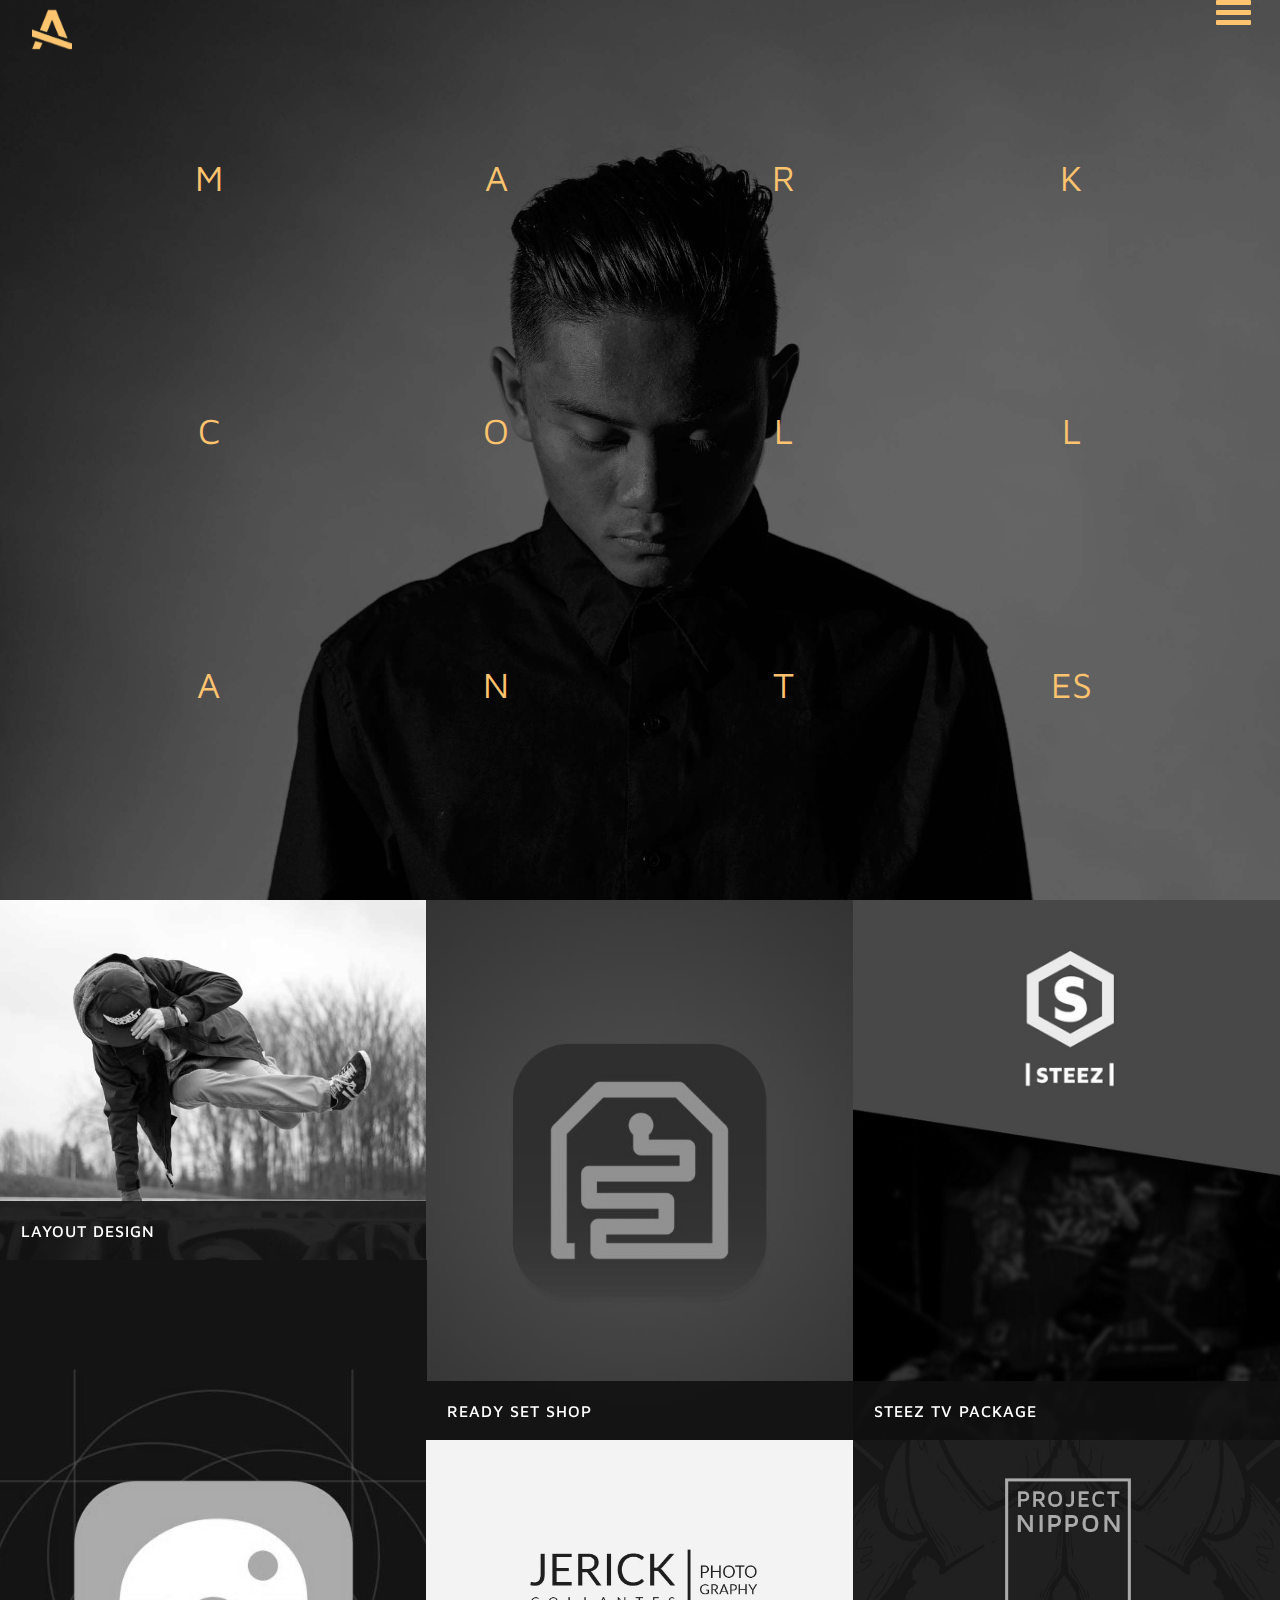
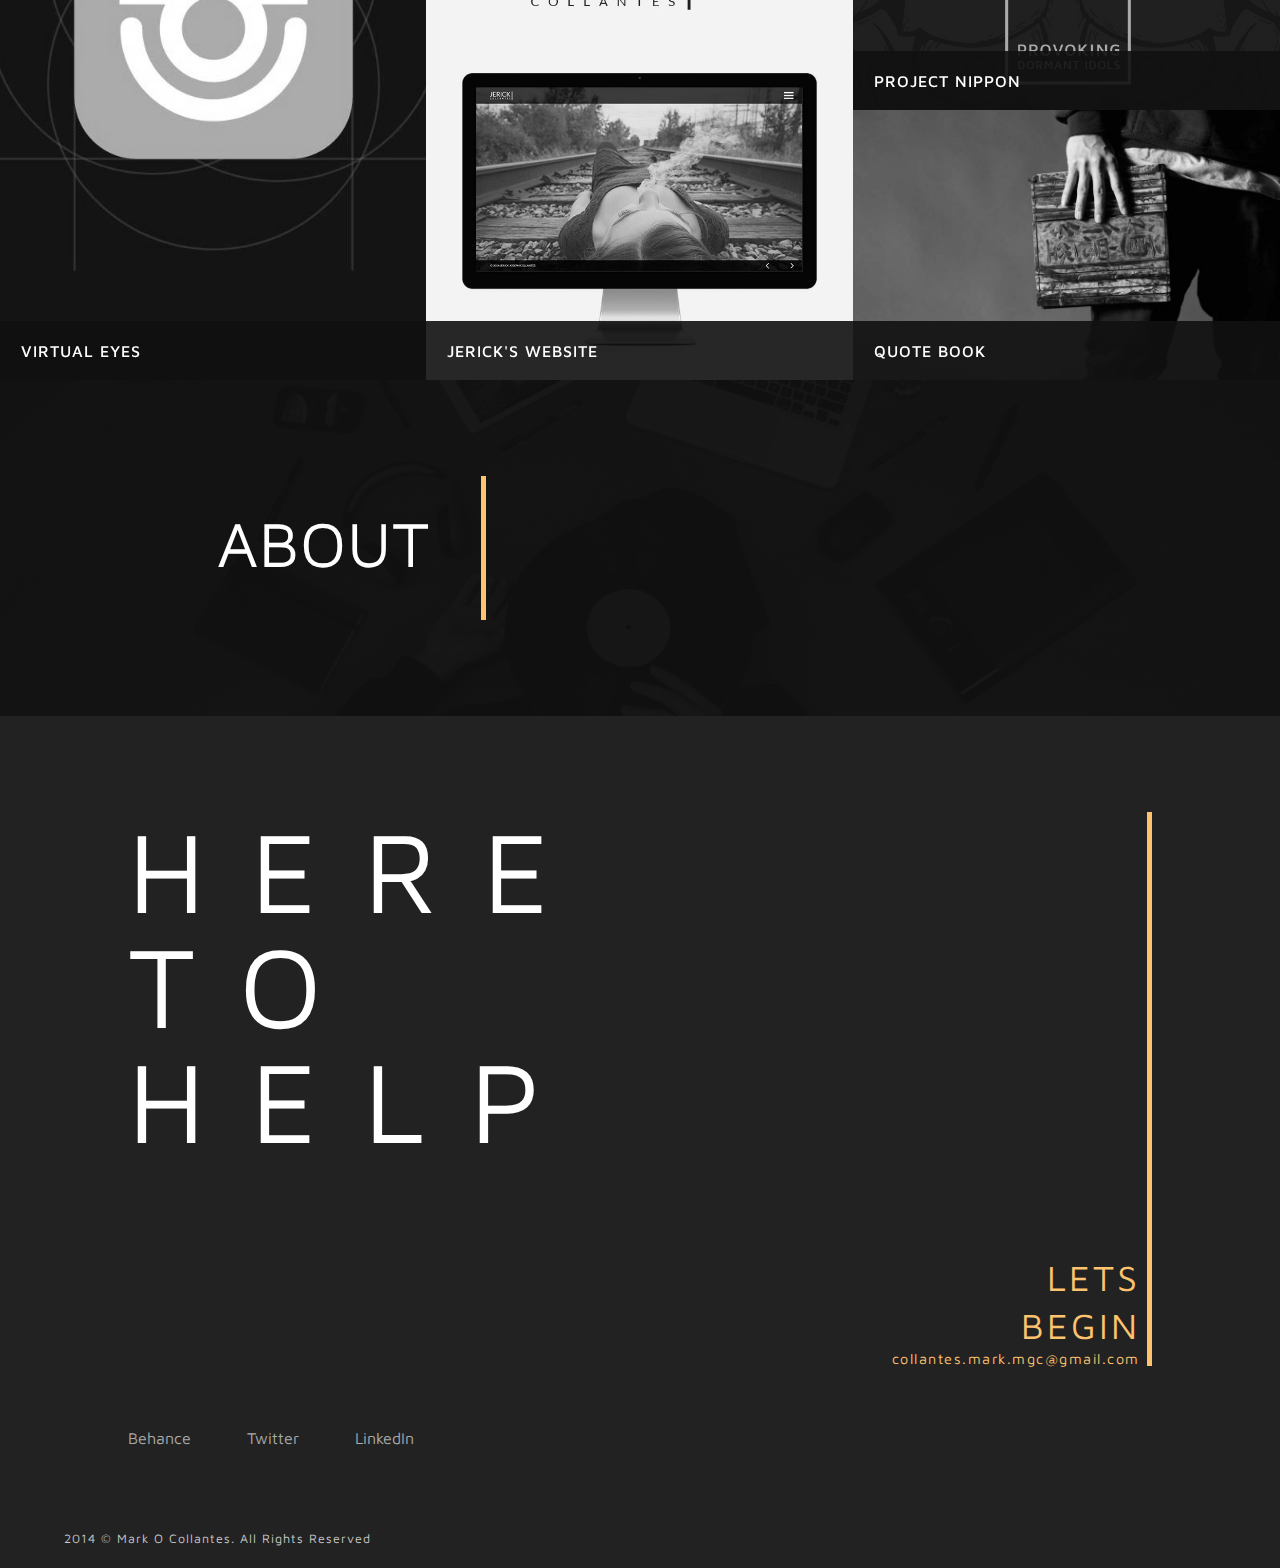
<file: index.html>
<!DOCTYPE html>
<html lang="en-ca">
	<head>
	  <meta charset="utf-8">
	  <title>Mark Collantes · Design with a purpose · Ottawa, Canada</title>
	  <meta name="handheldfriendly" content="true">
    <meta name="mobileoptimized" content="240">
    <meta name="viewport" content="width=device-width,initial-scale=1">
	  <meta name="Mark Collantes is a designer that specializes in Web Design/Developer and UI/UX Design.">
		<!-- Social Icon Meta -->
		<!--- Facebook -->

		<meta property="og:type" content="article">
		<meta property="og:title" content="Mark Collantes · Design With A Purpose · Ottawa, Canada">
		<meta property="og:url" content="http://markcollantes.ca">
		<meta property="og:site_name" content="Mark Collantes Portfolio">
		<meta property="og:description" content="Mark Collantes is a Designer that lives in Toronto, ON. Canada. Specializing in Web Developement and Interaction design.">

		<!--
			You can have up to 5 different Images
			If you do, Facebook will create a multi-panel image layout
		-->
		<meta property="og:image" content="assets/images/virtualeyez-thmb.jpg" />
		<meta property="og:image" content="assets/images/ready,set,shop-cover.jpg" />
		<meta property="og:image" content="assets/images/quote-book-cover.jpg" />
		<meta property="og:image" content="assets/images/project-nippon-tumbnail.jpg" />
		<meta property="og:image" content="assets/images/booklet-mockup-thumbnail.jpg" />

		<!--- Twitter -->
		<meta name="twitter:card" container="gallery">
		<meta name="twitter:title" container="Mark Collantes · Graphic Designer · Ottawa, Canada">
		<meta name="twitter:description" container="Mark Collantes is a Designer that live in Ottawa, ON. Canada. Specializing in Web Developement and Interaction design.">
		<meta name="twitter:site_name" container="Mark Collantes">
		<meta name="twitter:url" container="http://markcollantes.ca">
		<meta property="twitter:image0" container="assets/images/virtualeyez-thmb.jpg">
		<meta property="twitter:image1" container="assets/images/ready,set,shop-cover.jpg">
		<meta property="twitter:image2" container="assets/images/quote-book-cover.jpg">
		<meta property="twitter:image" container"assets/images/project-nippon-tumbnail.jpg">

		<link rel="stylesheet" href="css/reset.css">
		<link rel="stylesheet" href="css/grid.css">
		<link rel="stylesheet" href="css/typography.css">
		<link rel="stylesheet" href="css/main.css">
		<link href='http://fonts.googleapis.com/css?family=Maven+Pro:400,500' rel='stylesheet' type='text/css'>
		<link rel="stylesheet" href="css/print.css" type="text/css" media="print">
		<link rel="shortcut icon" href="assets/icons/logo-gold.png" type="image/x-icon">
		<link rel="icon" href="assets/icons/logo-gold.png" type="image/x-icon">
		<link href="https://plus.google.com/112822663881030313710" rel="author">
	</head>
		<body class="body-content">

		<ul class="skip-links">
			<li><a href="#nav">Skip to Navigation</a></li>
			<li><a href="#home">Skip to Landing Section</a></li>
			<li><a href="#work">Skip to Work Section</a></li>
			<li><a href="#about">Skip to About Section</a></li>
			<li><a href="#contact">Skip to Contact Section</a></li>
			<li><a href="#social">Skip to Social Networks</a></li>
		</ul>

			<header class="nav-wrapper" role="banner">
				<ul class="top-nav unit unit-xs-1">
					<li class="unit">
						<a href="#home">
							<img class="logo" src="assets/icons/logo-gold.png" alt="Mark Collantes · Logo">
						</a>
					</li>
					<li class="unit">
							<a id="toggle-nav" class="hb-toggle" href="#">
								<span></span>
							</a>
					</li>
				</ul>
				<div id="nav" class="side-nav" data-state="inactive" role="navigation">
					<ul class="sn-container smooth-scroll">
							<li class="mega giga sn-home"><a href="#home">Home</a></li>
							<li class="mega giga sn-work"><a href="#work">Work</a></li>
							<li class="mega giga sn-about"><a href="#about">About</a></li>
							<li class="mega giga sn-contact"><a href="#contact">Contact</a></li>
					</ul>
				</div>
			</header>

				<section id="home" class="grid landing-section">
					<ul class="unit unit-xs-1 ls-row">
						<li class="unit unit-xs-1-4 animated-1"><span class="letter">M</span></li>
						<li class="unit unit-xs-1-4 animated-2"><span class="letter">A</span></li>
						<li class="unit unit-xs-1-4 animated-3"><span class="letter">R</span></li>
						<li class="unit unit-xs-1-4 animated-4"><span class="letter">K</span></li>
					</ul>
					<ul class="unit unit-xs-1 ls-row">
						<li class="unit unit-xs-1-4 animated-2"><span class="letter">C</span></li>
						<li class="unit unit-xs-1-4 animated-4"><span class="letter">O</span></li>
						<li class="unit unit-xs-1-4 animated-1"><span class="letter">L</span></li>
						<li class="unit unit-xs-1-4 animated-3"><span class="letter">L</span></li>
					</ul>
					<ul class="unit unit-xs-1 ls-row">
						<li class="unit unit-xs-1-4 animated-4"><span class="letter">A</span></li>
						<li class="unit unit-xs-1-4 animated-1"><span class="letter">N</span></li>
						<li class="unit unit-xs-1-4 animated-3"><span class="letter">T</span></li>
						<li class="unit unit-xs-1-4 animated-2"><span class="letter">ES</span></li>
					</ul>
				</section>

		<main role="main">
				<section id="work" class="work-section">

					<div id="masonry">

						<div class="item small item-1 item-click-1">
								<div class="desc-box">
									<a href="#">Layout Design</a>
								</div>
						</div>

						<div class="item medium item-2 item-click-2">
							<div class="desc-box">
								<a href="#">Ready Set Shop</a>
							</div>
						</div>

						<div class="item medium item-3 item-click-3">
							<div class="desc-box">
								<a href="#">Steez TV Package</a>
							</div>
						</div>

						<div class="item large item-4 item-click-4">
							<div class="desc-box">
								<a href="#">Virtual Eyes</a>
							</div>
						</div>

						<div class="item medium item-5 item-click-5">
							<div class=" desc-box">
								<a href="#">Jerick's Website</a>
							</div>
						</div>

						<div class="item x-small item-6 item-click-6">
							<div class="desc-box">
								<a href="#">Project Nippon</a>
							</div>
						</div>

						<div class="item x-small item-7 item-click-7">
							<div class=" desc-box">
								<a href="#">Quote Book</a>
							</div>
						</div>

						<div class="work-item work-item-click-1" data-state="inactive">
							<div class="work-item-container work-item-container-1">

								<div class="work__item work__item-1">
									<div class="item-desc">
										<div class="item-desc-fixed">
										<h4>Layout Design</h4>
											<p>This project is a collaboration between myself and my brother, Jerick Collantes, who took the photos. The objective of this project was to create the look and feel for a magazine that will showcase photography that pays homage/emulates a famous photographer. In this case, my brother picked Martin Munkácsi.
											</p>
										</div>
									</div>
									<div class="item-images">
										<img src="assets/images/booklet-mockup.jpg" alt=" Shooting in the Style of — Martin Munkácsi">
									</div>
								</div>

							</div>
						</div>

						<div class="work-item work-item-click-2" data-state="inactive">
							<div class="work-item-container work-item-container-2">

								<div class="work__item-2">
									<div class="item-desc">
										<div class="item-desc-fixed">
										<h4>Ready Set Shop</h4>
											<p>A conceptual app that helps users get in and out of shopping centres as quickly as possible. The app parses information from the local WiFi connection of the centre and it only lists the shops that are currently having deals or sales. The user can also search by shops or products.
											</p>
										</div>
									</div>
									<div class="item-images">
										<img src="assets/images/ready,set,shop.jpg" alt="Ready, Set, Shop Artwork">
									</div>
								</div>

							</div>
						</div>

						<div class="work-item work-item-click-3" data-state="inactive">
							<div class="work-item-container work-item-container-3">

								<div class="work__item-3">
									<div class="item-desc">
										<div class="item-desc-fixed">
										<h4>Steez TV</h4>
											<p>A motion graphics projects focused on creating a broadcast package for an existing channel/network or a fictional one. Steez specializes on showcasing TV shows that are about 'street' oriented activities.</p>
										</div>
									</div>
									<div class="item-images">
										<img src="assets/images/steez-presentation.jpg" alt="Steez TV · Broadcasting Package">
										<style>.embed-container { position: relative; padding-bottom: 56.25%; height: 0; overflow: hidden; max-width: 100%; height: auto; } .embed-container iframe, .embed-container object, .embed-container embed { position: absolute; top: 0; left: 0; width: 100%; height: 100%; }
										</style>
										<div class='embed-container'>
											<iframe src='https://player.vimeo.com/video/110757747' frameborder='0' webkitAllowFullScreen mozallowfullscreen allowFullScreen>
											</iframe>
										</div>
									</div>
								</div>

							</div>
						</div>

						<div class="work-item work-item-click-4" data-state="inactive">
							<div class="work-item-container work-item-container-4">

								<div class="work__item-4">
										<div class="item-desc">
											<div class="item-desc-fixed">
											<h4>Virtual Eyes</h4>
												<p>Virtualeyez enables artist to “mock up” their artwork on surrounding buildings, which are called canvases, to look as if they are painted on the canvas. By using your mobile device to act as a viewport, you can view each piece by hovering your device over the specified locations, revealing each artwork as if they are painted on the walls themselves.</p>
											</div>
										</div>
										<div class="item-images">
											<img src="assets/images/virtual-eyez-prest.jpg" alt="Virtual Eyes · Mobile App">
										</div>
								</div>

							</div>
						</div>


						<div class="work-item work-item-click-5" data-state="inactive">
							<div class="work-item-container work-item-container-5">

								<div class="work__item-5">
										<div class="item-desc">
											<div class="item-desc-fixed">
											<h4>Jerick's Website</h4>
												<p>Branding and creating a website for Jerick Collantes' photography website. The minimalistic approach does not distract the viewer from the actual work. </p>
											</div>
										</div>
										<div class="item-images">
											<img src="assets/images/behance-presentation-jericks-website.jpg" alt="Jerick's Website · Photography Website">
										</div>
								</div>

							</div>
						</div>

						<div class="work-item work-item-click-6" data-state="inactive">
							<div class="work-item-container work-item-container-6">

								<div class="work__item-6">
										<div class="item-desc">
											<div class="item-desc-fixed">
											<h4>Project Nippon</h4>
												<p>Project Nippon’s aim is to take the Japanese Hannya Mask and overlay it famous statues/idols all over the world, by combing Japanese art with differing statues something new is born. The overarching goal of this project is to harmonize art styles, whether they are the similar or very different. Also, to inspire other artists and show my love for culture in general, not just a specific one. Because diversity makes the world an interesting place
												</p>
											</div>
										</div>
										<div class="item-images">
											<img src="assets/images/project-nippon.jpg" alt="Project Nippon · Poster">
										</div>
								</div>

							</div>
						</div>

						<div class="work-item work-item-click-7" data-state="inactive">
							<div class="work-item-container work-item-container-7">

								<div class="work__item-7">
										<div class="item-desc">
											<div class="item-desc-fixed">
											<h4>Quote Book</h4>
												<p>Tao Te Ching is an accumulation of Chinese Proverbs. This booklet focuses on the the typographic aspect. The main goal was to harmonize hand done type and screen type. To complete the piece, I was inspired by traditional bamboo scrolls , I took balsa wood and wood burned all the images.
												</p>
											</div>
										</div>
										<div class="item-images">
											<img src="assets/images/quote-book.jpg" alt="Quote Book · Typography Assignment">
										</div>
								</div>

							</div>
						</div>

					</div>
				</section>

				<section id="about" class="about-section" role="complementary">
					<div class ="about-content grid grid-stretch">
						<div class="unit unit-xs-1-3 unit-xs-1 about-h2-wrapper">
							<div class="about-h2-container xs-7-11">
								<h2 class="h2-alt unit-content-distribute">About</h2>
							</div>
						</div>
						<div class="about__content unit unit-xs-2-3 unit-xs-1">
							<div class="about__wrapper">
								<h5><span class="emphasize">Hip Hop</span> culture taught me that creativity is as vast as you see it to be. It has influenced me greatly and given me so much. As a designer, I want to give back to this community as much as I have taken from it. I want to continually enhance the culture, inspiring the coming generations and preserving the essence of both <span class="emphasize">design</span> and hip hop — <span class="emphasize">creativity</span></h5>
							</div>
						</div>
					</div>
				</section>

				<section id="contact" class="grid contact-section-wrapper">
					<div class="unit unit-xs-1 contact-section-container">
						<div class="contact-cta-email">
							<div class="unit unit-xs-1 cta-wrapper">
								<ul class="cta-container">
									<li><h2>Here</h2></li>
									<li><h2>To</h2></li>
									<li><h2>Help</h2></li>
								</ul>
							</div>

							<div class="unit unit-xs-1 email-container">
								<h4>Lets</h4>
								<h4>Begin</h4>
								<a href="mailto:collantes.mark.mgc@gmail.com">collantes.mark.mgc@gmail.com</a>
							</div>
						</div>

						<div class=" unit unit-xs-1 sn-wrapper" id="social">
							<ul>
								<li><a href="https://www.behance.net/CollantesMark" target="_blank">Behance</a></li>
								<li><a href="https://twitter.com/Marks_Method" target="_blank">Twitter</a></li>
								<li><a href="http://ca.linkedin.com/pub/mark-collantes/64/593/71" target="_blank">LinkedIn</a></li>
							</ul>
						</div>

					</div>

				</section>
		</main>

		<footer class="footer" role="contentinfo">
			<p class="micro">2014 © Mark O Collantes. All Rights Reserved</p>
		</footer>


			<script src="http://code.jquery.com/jquery-1.11.0.min.js"></script>
			<script src="js/masonry.pkgd.min.js"></script>
			<script src="js/waypoints.min.js"></script>
			<script src="js/main.min.js"></script>

			<script>
			  (function(i,s,o,g,r,a,m){i['GoogleAnalyticsObject']=r;i[r]=i[r]||function(){
			  (i[r].q=i[r].q||[]).push(arguments)},i[r].l=1*new Date();a=s.createElement(o),
			  m=s.getElementsByTagName(o)[0];a.async=1;a.src=g;m.parentNode.insertBefore(a,m)
			  })(window,document,'script','//www.google-analytics.com/analytics.js','ga');

			  ga('create', 'UA-57394084-1', 'auto');
			  ga('send', 'pageview');

			</script>

		</body>
</html>
</file>
<file: css/grid.css>
.grid {
  margin: 0;
  padding: 0;
  letter-spacing: -0.31em;
  text-rendering: optimizespeed;
  display: -webkit-flex;
  -webkit-flex-flow: row wrap;
  display: -ms-flexbox;
  -ms-flex-flow: row wrap;
  display: flex;
  flex-flow: row wrap;
}

.grid-bottom {
  -webkit-align-items: flex-end;
  -ms-align-items: flex-end;
  align-items: flex-end;
}

.grid-middle {
  -webkit-align-items: center;
  -ms-align-items: center;
  align-items: center;
}

.grid-stretch {
  -webkit-align-items: stretch;
  -ms-align-items: stretch;
  align-items: stretch;
}

.opera-only :-o-prefocus, .grid {
  word-spacing: -0.43em;
}

.unit {
  letter-spacing: normal;
  text-rendering: auto;
  vertical-align: top;
  word-spacing: normal;
  display: inline-block;
  visibility: visible;
}

.grid-bottom .unit {
  vertical-align: bottom;
}

.grid-middle .unit {
  vertical-align: middle;
}

.unit[class*="push-"],
.unit[class*="pull-"] {
  position: relative;
}

.unit-xs-hidden {
  display: none;
  visibility: hidden;
}

.unit-xs-centered {
  margin: 0 auto;
}

.unit-xs-1, .xs-1 {
  display: block;
  visibility: visible;
  width: 100%;
}

.unit-offset-xs-0 {
  margin-left: 0;
}

.unit-push-xs-0,
.unit-pull-xs-0 {
  left: 0;
}

.unit-xs-1-2 {
  width: 50.0000%;
}

.unit-offset-xs-1-2 {
  margin-left: 50.0000%;
}

.unit-push-xs-1-2 {
  left: 50.0000%;
}

.unit-pull-xs-1-2 {
  left: -50.0000%;
}

.unit-xs-1-3 {
  width: 33.3333%;
}

.unit-offset-xs-1-3 {
  margin-left: 33.3333%;
}

.unit-push-xs-1-3 {
  left: 33.3333%;
}

.unit-pull-xs-1-3 {
  left: -33.3333%;
}

.unit-xs-2-3, .xs-2-3 {
  width: 66.6667%;
}

.unit-offset-xs-2-3 {
  margin-left: 66.6667%;
}

.unit-push-xs-2-3 {
  left: 66.6667%;
}

.unit-pull-xs-2-3 {
  left: -66.6667%;
}

.unit-xs-1-4, .xs-1-4 {
  width: 23.0000%;
}

.unit-offset-xs-1-4 {
  margin-left: 25.0000%;
}

.unit-push-xs-1-4 {
  left: 25.0000%;
}

.unit-pull-xs-1-4 {
  left: -25.0000%;
}

.unit-xs-3-4, .xs-3-4 {
  width: 75.0000%;
}

.unit-offset-xs-3-4 {
  margin-left: 75.0000%;
}

.unit-push-xs-3-4 {
  left: 75.0000%;
}

.unit-pull-xs-3-4 {
  left: -75.0000%;
}

.unit-xs-1-5, .xs-1-5 {
  width: 20.0000%;
}

.unit-offset-xs-1-5 {
  margin-left: 20.0000%;
}

.unit-push-xs-1-5 {
  left: 20.0000%;
}

.unit-pull-xs-1-5 {
  left: -20.0000%;
}

.unit-xs-2-5, .xs-2-5 {
  width: 40.0000%;
}

.unit-offset-xs-2-5 {
  margin-left: 40.0000%;
}

.unit-push-xs-2-5 {
  left: 40.0000%;
}

.unit-pull-xs-2-5 {
  left: -40.0000%;
}

.unit-xs-3-5, .xs-3-5 {
  width: 60.0000%;
}

.unit-offset-xs-3-5 {
  margin-left: 60.0000%;
}

.unit-push-xs-3-5 {
  left: 60.0000%;
}

.unit-pull-xs-3-5 {
  left: -60.0000%;
}

.unit-xs-4-5, .xs-4-5 {
  width: 80.0000%;
}

.unit-offset-xs-4-5 {
  margin-left: 80.0000%;
}

.unit-push-xs-4-5 {
  left: 80.0000%;
}

.unit-pull-xs-4-5 {
  left: -80.0000%;
}

.unit-xs-1-6, .xs-1-6 {
  width: 16.6667%;
}

.unit-offset-xs-1-6 {
  margin-left: 16.6667%;
}

.unit-push-xs-1-6 {
  left: 16.6667%;
}

.unit-pull-xs-1-6 {
  left: -16.6667%;
}

.unit-xs-5-6, .xs-5-6 {
  width: 83.3333%;
}

.unit-offset-xs-5-6 {
  margin-left: 83.3333%;
}

.unit-push-xs-5-6 {
  left: 83.3333%;
}

.unit-pull-xs-5-6 {
  left: -83.3333%;
}

.unit-xs-1-7, .xs-1-7 {
  width: 14.2857%;
}

.unit-offset-xs-1-7 {
  margin-left: 14.2857%;
}

.unit-push-xs-1-7 {
  left: 14.2857%;
}

.unit-pull-xs-1-7 {
  left: -14.2857%;
}

.unit-xs-2-7, .xs-2-7 {
  width: 28.5714%;
}

.unit-offset-xs-2-7 {
  margin-left: 28.5714%;
}

.unit-push-xs-2-7 {
  left: 28.5714%;
}

.unit-pull-xs-2-7 {
  left: -28.5714%;
}

.unit-xs-3-7, .xs-3-7 {
  width: 42.8571%;
}

.unit-offset-xs-3-7 {
  margin-left: 42.8571%;
}

.unit-push-xs-3-7 {
  left: 42.8571%;
}

.unit-pull-xs-3-7 {
  left: -42.8571%;
}

.unit-xs-4-7, .xs-4-7 {
  width: 57.1429%;
}

.unit-offset-xs-4-7 {
  margin-left: 57.1429%;
}

.unit-push-xs-4-7 {
  left: 57.1429%;
}

.unit-pull-xs-4-7 {
  left: -57.1429%;
}

.unit-xs-5-7, .xs-5-7 {
  width: 71.4286%;
}

.unit-offset-xs-5-7 {
  margin-left: 71.4286%;
}

.unit-push-xs-5-7 {
  left: 71.4286%;
}

.unit-pull-xs-5-7 {
  left: -71.4286%;
}

.unit-xs-6-7, .xs-6-7 {
  width: 85.7143%;
}

.unit-offset-xs-6-7 {
  margin-left: 85.7143%;
}

.unit-push-xs-6-7 {
  left: 85.7143%;
}

.unit-pull-xs-6-7 {
  left: -85.7143%;
}

.unit-xs-1-8, .xs-1-8 {
  width: 12.5000%;
}

.unit-offset-xs-1-8 {
  margin-left: 12.5000%;
}

.unit-push-xs-1-8 {
  left: 12.5000%;
}

.unit-pull-xs-1-8 {
  left: -12.5000%;
}

.unit-xs-3-8, .xs-3-8 {
  width: 37.5000%;
}

.unit-offset-xs-3-8 {
  margin-left: 37.5000%;
}

.unit-push-xs-3-8 {
  left: 37.5000%;
}

.unit-pull-xs-3-8 {
  left: -37.5000%;
}

.unit-xs-5-8, .xs-5-8 {
  width: 62.5000%;
}

.unit-offset-xs-5-8 {
  margin-left: 62.5000%;
}

.unit-push-xs-5-8 {
  left: 62.5000%;
}

.unit-pull-xs-5-8 {
  left: -62.5000%;
}

.unit-xs-7-8, .xs-7-8 {
  width: 87.5000%;
}

.unit-offset-xs-7-8 {
  margin-left: 87.5000%;
}

.unit-push-xs-7-8 {
  left: 87.5000%;
}

.unit-pull-xs-7-8 {
  left: -87.5000%;
}

.unit-xs-1-9, .xs-1-9 {
  width: 11.1111%;
}

.unit-offset-xs-1-9 {
  margin-left: 11.1111%;
}

.unit-push-xs-1-9 {
  left: 11.1111%;
}

.unit-pull-xs-1-9 {
  left: -11.1111%;
}

.unit-xs-2-9, .xs-2-9 {
  width: 22.2222%;
}

.unit-offset-xs-2-9 {
  margin-left: 22.2222%;
}

.unit-push-xs-2-9 {
  left: 22.2222%;
}

.unit-pull-xs-2-9 {
  left: -22.2222%;
}

.unit-xs-4-9, .xs-4-9 {
  width: 44.4444%;
}

.unit-offset-xs-4-9 {
  margin-left: 44.4444%;
}

.unit-push-xs-4-9 {
  left: 44.4444%;
}

.unit-pull-xs-4-9 {
  left: -44.4444%;
}

.unit-xs-5-9, .xs-5-9 {
  width: 55.5556%;
}

.unit-offset-xs-5-9 {
  margin-left: 55.5556%;
}

.unit-push-xs-5-9 {
  left: 55.5556%;
}

.unit-pull-xs-5-9 {
  left: -55.5556%;
}

.unit-xs-7-9, .xs-7-9 {
  width: 77.7778%;
}

.unit-offset-xs-7-9 {
  margin-left: 77.7778%;
}

.unit-push-xs-7-9 {
  left: 77.7778%;
}

.unit-pull-xs-7-9 {
  left: -77.7778%;
}

.unit-xs-8-9, .xs-8-9 {
  width: 88.8889%;
}

.unit-offset-xs-8-9 {
  margin-left: 88.8889%;
}

.unit-push-xs-8-9 {
  left: 88.8889%;
}

.unit-pull-xs-8-9 {
  left: -88.8889%;
}

.unit-xs-1-10, .xs-1-10 {
  width: 10.0000%;
}

.unit-offset-xs-1-10 {
  margin-left: 10.0000%;
}

.unit-push-xs-1-10 {
  left: 10.0000%;
}

.unit-pull-xs-1-10 {
  left: -10.0000%;
}

.unit-xs-3-10, .xs-3-10 {
  width: 30.0000%;
}

.unit-offset-xs-3-10 {
  margin-left: 30.0000%;
}

.unit-push-xs-3-10 {
  left: 30.0000%;
}

.unit-pull-xs-3-10 {
  left: -30.0000%;
}

.unit-xs-7-10, .xs-7-10 {
  width: 70.0000%;
}

.unit-offset-xs-7-10 {
  margin-left: 70.0000%;
}

.unit-push-xs-7-10 {
  left: 70.0000%;
}

.unit-pull-xs-7-10 {
  left: -70.0000%;
}

.unit-xs-9-10, .xs-9-10 {
  width: 90.0000%;
}

.unit-offset-xs-9-10 {
  margin-left: 90.0000%;
}

.unit-push-xs-9-10 {
  left: 90.0000%;
}

.unit-pull-xs-9-10 {
  left: -90.0000%;
}

.unit-xs-1-11, .xs-1-11 {
  width: 9.0909%;
}

.unit-offset-xs-1-11 {
  margin-left: 9.0909%;
}

.unit-push-xs-1-11 {
  left: 9.0909%;
}

.unit-pull-xs-1-11 {
  left: -9.0909%;
}

.unit-xs-2-11, .xs-2-11 {
  width: 18.1818%;
}

.unit-offset-xs-2-11 {
  margin-left: 18.1818%;
}

.unit-push-xs-2-11 {
  left: 18.1818%;
}

.unit-pull-xs-2-11 {
  left: -18.1818%;
}

.unit-xs-3-11, .xs-3-11 {
  width: 27.2727%;
}

.unit-offset-xs-3-11 {
  margin-left: 27.2727%;
}

.unit-push-xs-3-11 {
  left: 27.2727%;
}

.unit-pull-xs-3-11 {
  left: -27.2727%;
}

.unit-xs-4-11, .xs-4-11 {
  width: 36.3636%;
}

.unit-offset-xs-4-11 {
  margin-left: 36.3636%;
}

.unit-push-xs-4-11 {
  left: 36.3636%;
}

.unit-pull-xs-4-11 {
  left: -36.3636%;
}

.unit-xs-5-11, .xs-5-11 {
  width: 45.4545%;
}

.unit-offset-xs-5-11 {
  margin-left: 45.4545%;
}

.unit-push-xs-5-11 {
  left: 45.4545%;
}

.unit-pull-xs-5-11 {
  left: -45.4545%;
}

.unit-xs-6-11, .xs-6-11 {
  width: 54.5455%;
}

.unit-offset-xs-6-11 {
  margin-left: 54.5455%;
}

.unit-push-xs-6-11 {
  left: 54.5455%;
}

.unit-pull-xs-6-11 {
  left: -54.5455%;
}

.unit-xs-7-11 {
  width: 63.6364%;
}

.unit-offset-xs-7-11 {
  margin-left: 63.6364%;
}

.unit-push-xs-7-11 {
  left: 63.6364%;
}

.unit-pull-xs-7-11 {
  left: -63.6364%;
}

.unit-xs-8-11 {
  width: 72.7273%;
}

.unit-offset-xs-8-11 {
  margin-left: 72.7273%;
}

.unit-push-xs-8-11 {
  left: 72.7273%;
}

.unit-pull-xs-8-11 {
  left: -72.7273%;
}

.unit-xs-9-11, .xs-9-11 {
  width: 81.8182%;
}

.unit-offset-xs-9-11 {
  margin-left: 81.8182%;
}

.unit-push-xs-9-11 {
  left: 81.8182%;
}

.unit-pull-xs-9-11 {
  left: -81.8182%;
}

.unit-xs-10-11, .xs-10-11 {
  width: 90.9091%;
}

.unit-offset-xs-10-11 {
  margin-left: 90.9091%;
}

.unit-push-xs-10-11 {
  left: 90.9091%;
}

.unit-pull-xs-10-11 {
  left: -90.9091%;
}

.unit-xs-1-12, .xs-1-12 {
  width: 8.3333%;
}

.unit-offset-xs-1-12 {
  margin-left: 8.3333%;
}

.unit-push-xs-1-12 {
  left: 8.3333%;
}

.unit-pull-xs-1-12 {
  left: -8.3333%;
}

.unit-xs-5-12, .xs-5-12 {
  width: 41.6667%;
}

.unit-offset-xs-5-12 {
  margin-left: 41.6667%;
}

.unit-push-xs-5-12 {
  left: 41.6667%;
}

.unit-pull-xs-5-12 {
  left: -41.6667%;
}

.unit-xs-7-12, .xs-7-12 {
  width: 58.3333%;
}

.unit-offset-xs-7-12 {
  margin-left: 58.3333%;
}

.unit-push-xs-7-12 {
  left: 58.3333%;
}

.unit-pull-xs-7-12 {
  left: -58.3333%;
}

.unit-xs-11-12, .xs-11-12 {
  width: 91.6667%;
}

.unit-offset-xs-11-12 {
  margin-left: 91.6667%;
}

.unit-push-xs-11-12 {
  left: 91.6667%;
}

.unit-pull-xs-11-12 {
  left: -91.6667%;
}

.unit-xs-1-13, .xs-1-13 {
  width: 7.6923%;
}

.unit-offset-xs-1-13 {
  margin-left: 7.6923%;
}

.unit-push-xs-1-13 {
  left: 7.6923%;
}

.unit-pull-xs-1-13 {
  left: -7.6923%;
}

.unit-xs-2-13, .xs-2-13 {
  width: 15.3846%;
}

.unit-offset-xs-2-13 {
  margin-left: 15.3846%;
}

.unit-push-xs-2-13 {
  left: 15.3846%;
}

.unit-pull-xs-2-13 {
  left: -15.3846%;
}

.unit-xs-3-13, .xs-3-13 {
  width: 23.0769%;
}

.unit-offset-xs-3-13 {
  margin-left: 23.0769%;
}

.unit-push-xs-3-13 {
  left: 23.0769%;
}

.unit-pull-xs-3-13 {
  left: -23.0769%;
}

.unit-xs-4-13, .xs-4-13 {
  width: 30.7692%;
}

.unit-offset-xs-4-13 {
  margin-left: 30.7692%;
}

.unit-push-xs-4-13 {
  left: 30.7692%;
}

.unit-pull-xs-4-13 {
  left: -30.7692%;
}

.unit-xs-5-13, .xs-5-13 {
  width: 38.4615%;
}

.unit-offset-xs-5-13 {
  margin-left: 38.4615%;
}

.unit-push-xs-5-13 {
  left: 38.4615%;
}

.unit-pull-xs-5-13 {
  left: -38.4615%;
}

.unit-xs-6-13, .xs-6-13 {
  width: 46.1538%;
}

.unit-offset-xs-6-13 {
  margin-left: 46.1538%;
}

.unit-push-xs-6-13 {
  left: 46.1538%;
}

.unit-pull-xs-6-13 {
  left: -46.1538%;
}

.unit-xs-7-13, .xs-7-13 {
  width: 53.8462%;
}

.unit-offset-xs-7-13 {
  margin-left: 53.8462%;
}

.unit-push-xs-7-13 {
  left: 53.8462%;
}

.unit-pull-xs-7-13 {
  left: -53.8462%;
}

.unit-xs-8-13, .xs-8-13 {
  width: 61.5385%;
}

.unit-offset-xs-8-13 {
  margin-left: 61.5385%;
}

.unit-push-xs-8-13 {
  left: 61.5385%;
}

.unit-pull-xs-8-13 {
  left: -61.5385%;
}

.unit-xs-9-13, .xs-9-13 {
  width: 69.2308%;
}

.unit-offset-xs-9-13 {
  margin-left: 69.2308%;
}

.unit-push-xs-9-13 {
  left: 69.2308%;
}

.unit-pull-xs-9-13 {
  left: -69.2308%;
}

.unit-xs-10-13, .xs-10-13 {
  width: 76.9231%;
}

.unit-offset-xs-10-13 {
  margin-left: 76.9231%;
}

.unit-push-xs-10-13 {
  left: 76.9231%;
}

.unit-pull-xs-10-13 {
  left: -76.9231%;
}

.unit-xs-11-13, .xs-11-13 {
  width: 84.6154%;
}

.unit-offset-xs-11-13 {
  margin-left: 84.6154%;
}

.unit-push-xs-11-13 {
  left: 84.6154%;
}

.unit-pull-xs-11-13 {
  left: -84.6154%;
}

.unit-xs-12-13, .xs-12-13 {
  width: 92.3077%;
}

.unit-offset-xs-12-13 {
  margin-left: 92.3077%;
}

.unit-push-xs-12-13 {
  left: 92.3077%;
}

.unit-pull-xs-12-13 {
  left: -92.3077%;
}

.unit-xs-1-14, .xs-1-14 {
  width: 7.1429%;
}

.unit-offset-xs-1-14 {
  margin-left: 7.1429%;
}

.unit-push-xs-1-14 {
  left: 7.1429%;
}

.unit-pull-xs-1-14 {
  left: -7.1429%;
}

.unit-xs-3-14, .xs-3-14 {
  width: 21.4286%;
}

.unit-offset-xs-3-14 {
  margin-left: 21.4286%;
}

.unit-push-xs-3-14 {
  left: 21.4286%;
}

.unit-pull-xs-3-14 {
  left: -21.4286%;
}

.unit-xs-5-14, .xs-5-14 {
  width: 35.7143%;
}

.unit-offset-xs-5-14 {
  margin-left: 35.7143%;
}

.unit-push-xs-5-14 {
  left: 35.7143%;
}

.unit-pull-xs-5-14 {
  left: -35.7143%;
}

.unit-xs-9-14, .xs-9-14 {
  width: 64.2857%;
}

.unit-offset-xs-9-14 {
  margin-left: 64.2857%;
}

.unit-push-xs-9-14 {
  left: 64.2857%;
}

.unit-pull-xs-9-14 {
  left: -64.2857%;
}

.unit-xs-11-14, .xs-11-14 {
  width: 78.5714%;
}

.unit-offset-xs-11-14 {
  margin-left: 78.5714%;
}

.unit-push-xs-11-14 {
  left: 78.5714%;
}

.unit-pull-xs-11-14 {
  left: -78.5714%;
}

.unit-xs-13-14, .xs-13-14 {
  width: 92.8571%;
}

.unit-offset-xs-13-14 {
  margin-left: 92.8571%;
}

.unit-push-xs-13-14 {
  left: 92.8571%;
}

.unit-pull-xs-13-14 {
  left: -92.8571%;
}

.unit-xs-1-2,.xs-1-2,.unit-xs-1-3,.xs-1-3,.unit-xs-2-3,.xs-2-3,.unit-xs-1-4,.xs-1-4,.unit-xs-3-4,.xs-3-4,.unit-xs-1-5,.xs-1-5,.unit-xs-2-5,.xs-2-5,.unit-xs-3-5,.xs-3-5,.unit-xs-4-5,.xs-4-5,.unit-xs-1-6,.xs-1-6,.unit-xs-5-6,.xs-5-6,.unit-xs-1-7,.xs-1-7,.unit-xs-2-7,.xs-2-7,.unit-xs-3-7,.xs-3-7,.unit-xs-4-7,.xs-4-7,.unit-xs-5-7,.xs-5-7,.unit-xs-6-7,.xs-6-7,.unit-xs-1-8,.xs-1-8,.unit-xs-3-8,.xs-3-8,.unit-xs-5-8,.xs-5-8,.unit-xs-7-8,.xs-7-8,.unit-xs-1-9,.xs-1-9,.unit-xs-2-9,.xs-2-9,.unit-xs-4-9,.xs-4-9,.unit-xs-5-9,.xs-5-9,.unit-xs-7-9,.xs-7-9,.unit-xs-8-9,.xs-8-9,.unit-xs-1-10,.xs-1-10,.unit-xs-3-10,.xs-3-10,.unit-xs-7-10,.xs-7-10,.unit-xs-9-10,.xs-9-10,.unit-xs-1-11,.xs-1-11,.unit-xs-2-11,.xs-2-11,.unit-xs-3-11,.xs-3-11,.unit-xs-4-11,.xs-4-11,.unit-xs-5-11,.xs-5-11,.unit-xs-6-11,.xs-6-11,.unit-xs-7-11,.xs-7-11,.unit-xs-8-11,.xs-8-11,.unit-xs-9-11,.xs-9-11,.unit-xs-10-11,.xs-10-11,.unit-xs-1-12,.xs-1-12,.unit-xs-5-12,.xs-5-12,.unit-xs-7-12,.xs-7-12,.unit-xs-11-12,.xs-11-12,.unit-xs-1-13,.xs-1-13,.unit-xs-2-13,.xs-2-13,.unit-xs-3-13,.xs-3-13,.unit-xs-4-13,.xs-4-13,.unit-xs-5-13,.xs-5-13,.unit-xs-6-13,.xs-6-13,.unit-xs-7-13,.xs-7-13,.unit-xs-8-13,.xs-8-13,.unit-xs-9-13,.xs-9-13,.unit-xs-10-13,.xs-10-13,.unit-xs-11-13,.xs-11-13,.unit-xs-12-13,.xs-12-13,.unit-xs-1-14,.xs-1-14,.unit-xs-3-14,.xs-3-14,.unit-xs-5-14,.xs-5-14,.unit-xs-9-14,.xs-9-14,.unit-xs-11-14,.xs-11-14,.unit-xs-13-14,.xs-13-14 {
  display: inline-block;
  visibility: visible;
}

.unit-content-distribute {
  display: -ms-flexbox;
  display: -webkit-flex;
  display: flex;
  -ms-flex-direction: column;
  -webkit-flex-direction: column;
  flex-direction: column;
  -ms-flex-pack: justify;
  -webkit-justify-content: space-between;
  justify-content: space-between;
  -ms-flex-align: center;
  -webkit-align-items: center;
  align-items: center;
}

.content-fill {
  -ms-flex-grow: 2;
  -webkit-flex-grow: 2;
  flex-grow: 2;
}

.content-shrink {
  -ms-align-self: center;
  -webkit-align-self: center;
  align-self: center;
}
</file>
<file: css/typography.css>
html {
  font: normal 100%/1.5 'Maven Pro',sans-serif;
  letter-spacing: 1px;
}

h1, h2, h3, h4, h5, h6,
p, ul, ol, dl, dd, figure,
blockquote, details, hr,
fieldset, pre, table {
  margin: 0 0 1.5rem;
}

h1, h2, h3, h4, h5, h6,
p, ul, ol, dl, dd, figure,
blockquote, details, hr,
fieldset, pre, table {
  margin: 0 0;
}

.yotta {
  font-size: 17.0859rem;
  line-height: 1.0535;
}

.zetta {
  font-size: 11.3906rem;
  line-height: 1.0535;
}

h1, .exa {
  font-size: 7.5938rem;
  line-height: 1.1852;
}

h2, .peta {
  font-size: 5.0625rem;
  line-height: 1.1852;
}

h3, .tera {
  font-size: 3.3750rem;
  line-height: 1.3333;
}

h4, .giga {
  font-size: 2.2500rem;
  line-height: 1.3333;
}

h5, .mega {
  font-size: 1.5000rem;
  line-height: 1.0000;
}

h6, .kilo {
  font-size: 1.0000rem;
  line-height: 1.5000;
}

small, .milli {
  font-size: 0.6667rem;
  line-height: 2.2500;
}

.cap {
  text-transform: uppercase;
}

.reversed {
  color: rgba(255, 255, 255, 1.0);
}

.micro {
  font-size: 0.55555rem;
  line-height: 3.3750;
}

sub,
sup {
  font-size: 75%;
  line-height: 1px;
  position: relative;
  vertical-align: baseline;
}

sup {
  top: -0.5em;
}

sub {
  bottom: -0.25em;
}

.push {
  margin-bottom: 1.5rem;
}

.push-none, .push-0 {
  margin-bottom: 0;
}

.push-double, .push-2 {
  margin-bottom: 3.0000rem;
}

.push-half, .push-1-2 {
  margin-bottom: 0.7500rem;
}

.pad-top, .pad-t {
  padding-top: 1.5rem;
}

.pad-bottom, .pad-b {
  padding-bottom: 1.5rem;
}

.pad-top-double, .pad-t-2 {
  padding-top: 3.0000rem;
}

.pad-bottom-double, .pad-b-2 {
  padding-bottom: 3.0000rem;
}

.pad-top-half, .pad-t-1-2 {
  padding-top: 0.7500rem;
}

.pad-bottom-half, .pad-b-1-2 {
  padding-bottom: 0.7500rem;
}

.island {
  padding: 1.5rem;
}

.island-half, .island-1-2 {
  padding: 0.7500rem;
}

.island-double, .island-2 {
  padding: 3.0000rem;
}

.gutter {
  padding-left: 1.5rem;
  padding-right: 1.5rem;
}

.gutter-half, .gutter-1-2 {
  padding-left: 0.7500rem;
  padding-right: 0.7500rem;
}

.gutter-double, .gutter-2 {
  padding-left: 3.0000rem;
  padding-right: 3.0000rem;
}
</file>
<file: css/main.css>
@-moz-viewport { width: device-width; scale: 1; }
@-ms-viewport { width: device-width; scale: 1; }
@-o-viewport { width: device-width; scale: 1; }
@-webkit-viewport { width: device-width; scale: 1; }
@viewport { width: device-width; scale: 1; }


html {
    box-sizing: border-box;

    -moz-text-size-adjust: 100%;
    -ms-text-size-adjust: 100%;
    -webkit-text-size-adjust: 100%;
    text-size-adjust: 100%;
}

body {
  margin: 0;
  padding: 0;

}

html,
body,
#home, #work, #about, #contact,
.nav-wrapper  {
  width: 100%;
  border-image-width: 0;
}

a {
  text-decoration:none;
}
/*
a:focus {
  outline: 3px solid rgba(253,195,111,.8);
  padding: 5px;
}*/

img {
  display: block;
  width: 100%;
}

/* -------- Header --------- */

.skip-links {
  margin:0;
  padding:0;
  list-style-type: none;
}

.skip-links a {
  position: absolute;
  top: -3em;
  color: rgba(255, 255, 255, 1.0);
  background-color: rgba(34, 34, 34, .8);
  padding: .5em;

  z-index: 2000000;
}

.skip-links a:focus {
  top: 0;
}

.logo {
  width: 40px;
}

#toggle-nav span,
#toggle-nav span:before,
#toggle-nav span:after {
  cursor: pointer;
  border-radius: 1px;
  height: 5px;
  width: 35px;
  background-color: rgba(253, 195, 111, 1);
  position: absolute;
  display: block;
  content: '';

  transition: all 250ms ease-in-out;

}

#toggle-nav span:before {
  top: -10px;
}
#toggle-nav span:after {
  bottom: -10px;
}

#toggle-nav.active span {
  background-color: transparent;
}

#toggle-nav.active span:before,
#toggle-nav.active span:after {
  top: 0;
}

#toggle-nav.active span:before {
  -ms-transform: rotate(45deg);
  -webkit-transform: rotate(45deg);
  transform:rotate(45deg);
}

#toggle-nav.active span:after {
  -ms-transform: rotate(-45deg);
  -webkit-transform: rotate(-45deg);
  transform:rotate(-45deg);
}

.hb-toggle {
  margin-right: 2em;
  transition: all 250ms ease-in-out;
}

.hb-toggle.active {
  margin-right: 5em;
}

@media only screen and (min-width: 340px) {

  .hb-toggle.active {
    margin-right: 7em;
  }
}

@media only screen and (min-width: 463px) {

  .hb-toggle.active {
    margin-right: 15em;
  }

}

/* --------- Sticky Navigation ----- */

.top-nav {
  padding: .65em 2em;
  position: fixed;
  z-index: 10000;
  background-color: rgba(17,17,17,0.9);
  transition: all 250ms linear;
}

.top-nav li:last-child {
  position: fixed;
  right: 2em;
}



@media all and (min-width: 768px) {

  .top-nav {
    background-color: transparent;
  }

  .sticky-nav {
    display:block;
    background-color:rgba(17,17,17,0.9);
    transition: all 250ms linear;
  }

}

/* --------- Side Navigation ----- */

.side-nav {
  position: fixed;
  visibility: hidden;
  background-color: rgba(17, 17, 17, .6);
  width: 100%;
  height: 100%;
  right: -20em;
  z-index: 999;
  opacity: 0;

  transition: all 250ms linear;
}

.side-nav[data-state="active"] {
  opacity: 1;
  right: 0em;
  visibility: visible;
}

.sn-container {
  width: 10em;
  height: 100%;
  position:fixed;
  display: block;
  padding: 4em 3em;
  background-color: #111111;
  right: 0;
}

.sn-container li {
  margin-bottom: .5em;
}

.sn-container a {
  text-decoration: none;
  color: #ffffff;
  transition: all 250ms linear;
}

.sn-container a:hover,
.sn-container a:focus,
.sn-container a:active {
  opacity: 0.6;
  border-bottom: 2px solid #ffffff;
}

@media only screen and (min-width: 340px) {
  .sn-container {
      width: 12em;
    }
}

@media only screen and (min-width: 463px) {

    .sn-container {
      width: 20em;
    }

    .giga {
    font-size: 2.2500rem;
    line-height: 1.3333;
  }

}


/* ----- Landing Section -------- */

.landing-section {
  background: transparent url(../assets/images/shot3-BW.jpg) no-repeat center top;
  background-size: cover;
  padding:8em 0 5em 0;
  text-align: center;
  height: 100vh;
}

.landing-section li {
  color: #fdc36f;
}

.ls-row {
  margin-top: 5em;
}

.ls-row:first-child {
  margin-top: 0;
}

.letter {
  font-size: 1.2500rem;
}

@media only screen and (min-width: 320px) {

  .letter {
    font-size:1.75000rem;
  }

  .landing-section {
      padding:7em 5%;
  }

  .unit-xs-1-4 {
    width: 23.0000%;
  }

}

@media only screen and (min-width: 640px) {

  .landing-section {
      padding:10em 2% 8% 2%;
  }
  .letter {
    font-size:2.25000rem;
  }
  .ls-row {
    margin-top: 10%;
  }

}

/* Work Section */

#content {
  width: 100%;
}

.item {
  display: block;
  width:50%;
  margin: 0;
  overflow: hidden;
  text-transform: uppercase;
}

.x-small {
  height: 180px;
}

.small {
  height:180px;
}

.medium {
  height: 360px;
}

.large {
  height: 540px;
}

.item-1 {
  background: url(../assets/images/booklet-mockup-thumbnail.jpg) no-repeat center center;
  background-size: cover;
}

.item-2 {
  background: url(../assets/images/ready,set,shop-cover.jpg) no-repeat top center;
  background-size: cover;
}

.item-3 {
  background: url(../assets/images/steez-presentation.jpg) no-repeat top center;
  background-size: cover;
}

.item-4 {
  background: url(../assets/images/virtualeyez-thmb.jpg) no-repeat center center;
  background-size: cover;
}

.item-5 {
  background: url(../assets/images/behance-presentation-jericks-website.jpg) no-repeat top center;
  background-size: cover;
}

.item-6 {
  background: url(../assets/images/project-nippon-tumbnail.jpg) no-repeat center center;
  background-size: cover;
}

.item-7 {
  background: url(../assets/images/quote-book-cover.jpg) no-repeat center center;
  background-size: cover;
}

.x-small,
.small,
.medium,
.large {
  -webkit-filter: grayscale(100%);
  -moz-filter: grayscale(100%);
  -ms-filter: grayscale(100%);
  -o-filter: grayscale(100%);
  filter: grayscale(100%);
  filter: gray; /* IE 6-9 */
  transition: all 250ms linear;
}

.x-small:hover,
.x-small:active,
.small:hover,
.small:active,
.medium:hover,
.medium:active,
.large:hover,
.large:active {
  -webkit-filter: grayscale(0%);
  -moz-filter: grayscale(0%);
  -ms-filter: grayscale(0%);
  -o-filter: grayscale(0%);
  filter: grayscale(0%);
  filter:none; /* IE 6-9 */
}

.desc-box {
  background-color:rgba(17,17,17,0.9) ;
  position: absolute;
  display: block;
  width: 100%;
  padding: 5%;
  bottom: 0;

  transition: all 250ms linear;

}

.desc-box a {
  font-size: 1em;
  font-weight: 500;
  color:#ffffff;
  word-break: normal;
}

@media only screen and (min-width: 640px) {

  .desc-box p {
  font-size: 1.4000rem;
  }

}

@media only screen and (min-width: 720px) {

  .item {
    width:33.3333%;
  }

}

@media only screen and (min-width: 768px) {

  .item:hover .desc-box,
  .item:focus .desc-box,
  .item:active .desc-box {
    padding-bottom: 2em;
  }

  .item:hover,
  .item:focus,
  .item:active {
    cursor: pointer;
  }

  .item:hover .desc-box a,
  .item:focus .desc-box a,
  .item:active .desc-box a {
    color:rgba(253, 195, 111, 1);
  }

}

@media only screen and (min-width: 900px) {

  .desc-box p {
  font-size: 2.5rem;
  line-height: 1;
  }

  .x-small {
  height: 270px;
}

  .small {
    height: 360px;
  }

  .medium {
    height: 540px;
  }

  .large {
    height: 720px;
  }

}

@media only screen and (min-width: 1320px) {

  .desc-box p {
    font-size: 3rem;
    line-height: .95;
  }

}

@media only screen and (min-width: 1440px) {

  .desc-box p {
    line-height: .9;
  }

  .item {
    width:25%;
  }

  .x-small {
    height: 360px;
}

  .small {
    height: 360px;
  }

  .medium {
    height:560px;
  }

  .large {
    height: 920px;
  }
}

@media only screen and (min-width: 1725px) {

   .desc-box p {
    font-size: 3.4em;
   }

}

@media only screen and (min-width: 2000px) {

   .desc-box p {
    font-size: 3.8em;
    line-height: .85;
   }
}

/* ---------- About Section --------------- */

#about {
  background: url(../assets/images/error-page.jpg) no-repeat center center;
  background-size: cover;
}

.unit-xs-1 {
  display: block;
  visibility: visible;
  width: 100%;
}

.about-content {
  background-color: rgba(17,17,17,.97);
  padding: 3.5rem 2rem;
  vertical-align: middle;
}

.emphasize {
  text-transform: uppercase;
  font-weight: 900;
  color: #fdc36f;
}

.about-content h2 {
  color: #ffffff;
  text-transform: uppercase;
  letter-spacing: 1px;
  margin-right: .5em;
}

.about-h2-container {
  border-right: 5px solid #fdc36f;
  max-width: 280px;
}

.about-h2-wrapper {
  margin-bottom: 3em;
}

.about-content h5 {
  color: #ffffff;
  line-height: 1.5;
  letter-spacing: 1px;
  font-size: 16px;
}

.about__wrapper {
  display: block;
  margin-left: -60em;
  width: 100%;
  opacity: 0;
  transition: all 1s linear;
}

.about__show {
  margin-left: 0;
  opacity: 1;
}

.about__content {
  overflow: hidden;
}

.h2-alt {
  font-size: 3.0000rem;
  line-height: 1.1752;
}

@media only screen and (min-width: 340px) {
  .h2-alt {
    font-size: 4.0000rem;
  }
}

@media only screen and (min-width: 500px) {

  .about-h2-container{
    width: 253px;
  }
}

@media only screen and (min-width: 745px) {

  .about-content {
    padding: 3rem 10%;
  }

  .xs-7-11 {
    width: 63.6364%;
  }
}

@media only screen and (min-width: 900px) {
  .about-content {
    padding: 3rem 12%;
  }
}

@media only screen and (min-width: 935px) {
  .about-content {
    padding: 3rem 14%;
  }
}

@media only screen and (min-width: 980px) {
  .about-content {
    padding: 3rem 14%;
  }
}

@media only screen and (min-width: 1000px) {

 .about-content {
    padding-right:18%;
    padding-left: 18%;
  }
}

@media only screen and (min-width: 1100px) {
 .about-content {
    padding-right:20%;
    padding-left: 20%;
  }
}


@media only screen and (min-width: 1255px) {

  .about-content {
    padding: 6rem 14%;
  }

  .about-h2-container {
    border-right:none;
  }

  .about-content h2 {
    margin: 15% 0 15% 50%;
  }

  .about-h2-wrapper {
    border-right: 5px solid #fdc36f;
    margin-bottom: 3em;
  }

  .about__content {
    padding: 0 0 0 3.5em;
  }

  .xs-8-11 {
    width:0;
  }

  .about-h2-wrapper {
    margin-bottom: 0;
  }

  .unit-xs-1-3 {
    width: 33.3333%;
  }

  .unit-xs-2-3 {
    width: 66.6667%;
  }
}

@media only screen and (min-width: 1333px) {

  .about-content {
    padding: 6rem 12%;
  }

  .about-content h2 {
    margin: 10% 0 10% 80%;
  }

}

@media only screen and (min-width: 1500px) {
  .about-content {
    padding: 6em 13%;
  }
}


@media only screen and (min-width: 1580px) {
  .about-content {
    padding: 6em 17%;
  }

  .about-content h2 {
    margin-right: 70px;
  }
}

@media only screen and (min-width: 1700px) {
  .about-content {
    padding: 6em 19%;
  }
}

@media only screen and (min-width: 1900px) {
  .about-content {
   padding: 8em 20%
  }
}

@media only screen and (min-width: 1975px) {
  .about-content {
    padding: 10em 22%;
  }
}


@media only screen and (min-width: 2000px) {
  .about-content {
    padding:10em 24%;
  }
}

@media only screen and (min-width: 2200px) {
  .about-content {
    padding:10em 24%;
  }
}



/* ----------- Contact Section ------------ */

.contact-section-wrapper {
  background-color: #222222;
}

.contact-section-container {
  padding: 3.5em 2em;
}

.cta-wrapper {
  margin-bottom: 1.5rem;
  padding-right: 4em;

}

.contact-cta-email {
  border-right: 5px solid #fdc36f;
}

.cta-container h2 {
  text-transform: uppercase;
  font-size: 3.0000em;
  line-height: 1.2500;
  letter-spacing: 5px;
  color: #ffffff;

}

.email-container {
  margin:6em 0 3em 0;
  display: block;
  text-align: right;
}

.email-container a {
  font-size: .900em;
  letter-spacing: 1.5px;
  color:rgba(253,195,111,1);
  margin-right: .5em;

  transition: all 250ms linear;
}

.email-container h4 {
  text-transform: uppercase;
  letter-spacing: 3px;
  color:rgba(253,195,111,1);
  margin-right: .2em;

}

.email-container a:hover,
.email-container a:focus {
  opacity: .6;
}

.sn-wrapper li {
  display:block;
  margin: 1em 0;
}

.sn-wrapper a {
  color: #aaaaaa;


  transition: all 100ms linear;
}

.sn-wrapper a:hover,
.sn-wrapper a:focus {
  color: rgba(253,195,111,1);

}

@media only screen and (min-width: 335px) {

  .cta-container h2 {
    font-size: 3.2em;
    letter-spacing: .2em
  }

  .sn-wrapper li {
    display:inline-block;
    border-bottom: none;
    margin-right:5%;
  }

}

@media only screen and (min-width: 380px) {

  .cta-container h2 {
    font-size: 4.2em;
    letter-spacing: .2em
  }

}

@media only screen and (min-width: 420px) {

  .cta-container h2 {
    font-size: 5.2em;
    letter-spacing: .2em
  }

  .email-container a {
    font-size: .9000em;
  }

}

@media only screen and (min-width: 480px) {

  .cta-container h2 {
    font-size: 6.2em;
    letter-spacing: .2em
  }

  .email-container a {
    font-size: .900em;
  }

}

@media only screen and (min-width: 520px) {
  .cta-container h2 {
  font-size: 7.2em;
  line-height: .9em;
  }
}

@media only screen and (min-width: 770px) {

  .cta-container h2 {
  letter-spacing: .4em  }

}

@media only screen and (min-width: 850px) {
  .cta-container h2 {
  line-height: 1em;
  letter-spacing: .4em;
  }

  .contact-section-container {
    padding: 4em 4em 0;
  }

}
@media only screen and (min-width: 1045px) {

  .contact-section-container {
    padding: 6em 8em 3em;
  }

}

/* ------------ Footer Section --------------- */

.footer {
  background-color: #222222;
  padding: .5em 5%;
}

.footer p {
  color: #cacaca;
}

@media only screen and (min-width: 340px) {

  .footer p {
    font-size: .77777em;
  }

}


/* -------------- Work Item Section --------------- */

.work-item-click-1,
.work-item-click-2,
.work-item-click-3,
.work-item-click-4,
.work-item-click-5,
.work-item-click-6,
.work-item-click-7 {
  width: 100%;
  height: 100%;
  background-color:rgba(17, 17, 17,.90);
  display: block;
  position: fixed;
  top: 0;
  z-index: 9999999;
  visibility: hidden;
  opacity: 0;

  transition: all 250ms linear;
}

.work-item-click-1[data-state="active"],
.work-item-click-2[data-state="active"],
.work-item-click-3[data-state="active"],
.work-item-click-4[data-state="active"],
.work-item-click-5[data-state="active"],
.work-item-click-6[data-state="active"],
.work-item-click-7[data-state="active"] {
  visibility: visible;
  opacity: 1;
}

.item-desc {
  padding: 1em;
  display: block;
}

.item-desc h4 {
  margin-bottom: 2rem;
  margin-right: 20%;
  text-transform: uppercase;
  line-height: 1em;
  font-weight: 600;
  color: rgba(253,195,111,1);
}

.item-desc p{
  font-size: 16px;
  color: #333333;
  line-height: 1.2em;
  margin-bottom: 1em;
}

@media only screen and (min-width: 580px) {

  .item-desc-fixed {
    max-width: 475px;
  }

}

@media only screen and (min-width: 590px) {

  .item-desc h4 {
    margin-right: 25%;
  }

}

@media only screen and (min-width: 980px) {

  .item-desc p {
    margin-right: 9%;
  }

  .item-desc {
    float: left;
    width:33.3333%;
  }

  .item-images {
    width: 66.6667%;
    float: left;
  }

  .item-desc-fixed {
    position: fixed;
    top:3.5em;
    width: 25.000%;
  }

}


.work-item-container-1,
.work-item-container-2,
.work-item-container-3,
.work-item-container-4,
.work-item-container-5,
.work-item-container-6,
.work-item-container-7 {
  background-color:#ffffff;
  display: block;
  position: fixed;
  top: 2em;
  right: 8%;
  bottom: 2em;
  left: 8%;
  overflow-y: scroll;
}

.noscroll {
  overflow: hidden;
}

@media only screen and (min-width: 1440px) {
  .work-item-container-1,
  .work-item-container-2,
  .work-item-container-3,
  .work-item-container-4,
  .work-item-container-5,
  .work-item-container-6,
  .work-item-container-7 {
    right: 15%;
    left: 15%;
  }

  .item-desc-fixed {
    width: 21.000%;
  }
}

/* ------------- Letter Animation --------------- */

@media only screen and (min-width: 768px) {
  .animated-1 {
    -webkit-animation-name: rotate;
    -webkit-animation-duration: 10s;
    -webkit-animation-iteration-count: infinite;
    -webkit-transition-timing-function: ease-in-out;

  /* -Moz Syntax */
    -moz-animation-name: rotate;
    -moz-animation-duration: 10s;
    -moz-animation-iteration-count: infinite;
    -moz-transition-timing-function: ease-in-out;

  /* -O Syntax */
    -o-animation-name: rotate;
    -o-animation-duration: 10s;
    -o-animation-iteration-count: infinite;
    -o-transition-timing-function: ease-in-out;

  /* Regular Syntax */
    animation-name: rotate;
    animation-duration: ;
    animation-iteration-count: infinite;
    transition-timing-function: ease-in-out;
  }

  .animated-2 {
    -webkit-animation-name: rotate-neg;
    -webkit-animation-duration: 15s;
    -webkit-animation-iteration-count: infinite;
    -webkit-transition-timing-function: ease-in-out;

  /* -Moz- Syntax */
    -moz-animation-name: rotate-neg;
    -moz-animation-duration: 15s;
    -moz-animation-iteration-count: infinite;
    -moz-transition-timing-function: ease-in-out;

  /* -O Syntax */
    -o-animation-name: rotate-neg;
    -o-animation-duration: 15s;
    -o-animation-iteration-count: infinite;
    -o-transition-timing-function: ease-in-out;

  /* Regular Syntax */
    animation-name: rotate-neg;
    animation-duration: ;
    animation-iteration-count: infinite;
    transition-timing-function: ease-in-out;
  }

  .animated-3 {
    -webkit-animation-name: rotate;
    -webkit-animation-duration: 12s;
    -webkit-animation-iteration-count: infinite;
    -webkit-transition-timing-function: ease-in-out;

  /* -Moz- Syntax */
    -moz-animation-name: rotate;
    -moz-animation-duration: 12s;
    -moz-animation-iteration-count: infinite;
    -moz-transition-timing-function: ease-in-out;

  /* -O Syntax */
    -o-animation-name: rotate;
    -o-animation-duration: 12s;
    -o-animation-iteration-count: infinite;
    -o-transition-timing-function: ease-in-out;

  /* Regular Syntax */
    animation-name: rotate;
    animation-duration: ;
    animation-iteration-count: infinite;
    transition-timing-function: ease-in-out;
  }

  .animated-4 {
    -webkit-animation-name: rotate-neg;
    -webkit-animation-duration: 19s;
    -webkit-animation-iteration-count: infinite;
    -webkit-transition-timing-function: ease-in-out;

  /* -Moz- Syntax */
    -moz-animation-name: rotate-neg;
    -moz-animation-duration: 19s;
    -moz-animation-iteration-count: infinite;
    -moz-transition-timing-function: ease-in-out;

  /* -O Syntax */
    -o-animation-name: rotate-neg;
    -o-animation-duration: 19s;
    -o-animation-iteration-count: infinite;
    -o-transition-timing-function: ease-in-out;

  /* Regular Syntax */
    animation-name: rotate-neg;
    animation-duration: ;
    animation-iteration-count: infinite;
    transition-timing-function: ease-in-out;
  }

  @-webkit-keyframes rotate {
    0% {-webkit-transform: rotate(0deg);}
    1% {-webkit-transform: rotate(90deg);}
    25% {-webkit-transform: rotate(90deg);}
    26% {-webkit-transform: rotate(180deg);}
    50% {-webkit-transform: rotate(180deg);}
    51% {-webkit-transform: rotate(270deg);}
    75% {-webkit-transform: rotate(270deg);}
    76% {-webkit-transform: rotate(360deg);}
    100% {-webkit-transform: rotate(360deg);}

  /* -Moz Syntax */
    0% {-moz-transform: rotate(0deg);}
    1% {-moz-transform: rotate(90deg);}
    25% {-moz-transform: rotate(90deg);}
    26% {-moz-transform: rotate(180deg);}
    50% {-moz-transform: rotate(180deg);}
    51% {-moz-transform: rotate(270deg);}
    75% {-moz-transform: rotate(270deg);}
    76% {-moz-transform: rotate(360deg);}
    100% {-moz-transform: rotate(360deg);}

  /* -O Syntax */
    0% {-o-transform: rotate(0deg);}
    1% {-o-transform: rotate(90deg);}
    25% {-o-transform: rotate(90deg);}
    26% {-o-transform: rotate(180deg);}
    50% {-o-transform: rotate(180deg);}
    51% {-o-transform: rotate(270deg);}
    75% {-o-transform: rotate(270deg);}
    76% {-o-transform: rotate(360deg);}
    100% {-o-transform: rotate(360deg);}

  /* Regular Syntax */
    0% {transform: rotate(0deg);}
    1% {transform: rotate(90deg);}
    25% {transform: rotate(90deg);}
    26% {transform: rotate(180deg);}
    50% {transform: rotate(180deg);}
    51% {transform: rotate(270deg);}
    75% {transform: rotate(270deg);}
    76% {transform: rotate(360deg);}
    100% {transform: rotate(360deg);}

  }

  @-webkit-keyframes rotate-neg {
    0% {-webkit-transform: rotate(0deg);}
    1% {-webkit-transform: rotate(-90deg);}
    25% {-webkit-transform: rotate(-90deg);}
    26% {-webkit-transform: rotate(-180deg);}
    50% {-webkit-transform: rotate(-180deg);}
    51% {-webkit-transform: rotate(-270deg);}
    75% {-webkit-transform: rotate(-270deg);}
    76% {-webkit-transform: rotate(-360deg);}
    100% {-webkit-transform: rotate(-360deg);}

  /* -Moz Syntax */
    0% {-moz-transform: rotate(0deg);}
    1% {-moz-transform: rotate(-90deg);}
    25% {-moz-transform: rotate(-90deg);}
    26% {-moz-transform: rotate(-180deg);}
    50% {-moz-transform: rotate(-180deg);}
    51% {-moz-transform: rotate(-270deg);}
    75% {-moz-transform: rotate(-270deg);}
    76% {-moz-transform: rotate(-360deg);}
    100% {-moz-transform: rotate(-360deg);}

  /* -O Syntax */
    0% {-o-transform: rotate(0deg);}
    1% {-o-transform: rotate(-90deg);}
    25% {-o-transform: rotate(-90deg);}
    26% {-o-transform: rotate(-180deg);}
    50% {-o-transform: rotate(-180deg);}
    51% {-o-transform: rotate(-270deg);}
    75% {-o-transform: rotate(-270deg);}
    76% {-o-transform: rotate(-360deg);}
    100% {-o-transform: rotate(-360deg);}

  /* Regular Syntax */
    0% {transform: rotate(0deg);}
    1% {transform: rotate(-90deg);}
    25% {transform: rotate(-90deg);}
    26% {transform: rotate(-180deg);}
    50% {transform: rotate(-180deg);}
    51% {transform: rotate(-270deg);}
    75% {transform: rotate(-270deg);}
    76% {transform: rotate(-360deg);}
    100% {transform: rotate(-360deg);}
  }

}

/* ---------------- 404 Page -------------------- */

.four-o-four-wrapper {
  background-color: rgba(34, 34, 34, 1.0);
  width: 100%;
}

.error-message-wrapper {
  background-color: rgba(34, 34, 34, .8);
  padding: 22% 10% 2%;
}

.error-message-container {
  background: url(../assets/images/error-page.jpg) no-repeat center center;
  background-size: cover;
  text-align: center;
}

.error-message-container a {
  text-decoration: none;
  color: rgba(255, 255, 255, 1.0);

}

.tittle-small {
  font-size: 1em;
  line-height: 1.2;
}

.button-wrapper {
  padding: 0 10%;
  max-width: 375px;
  margin: 2em auto;
}

.button-container {
  padding: 10px;
  background-color: rgba(253,195,111,.8);
  border-radius: 5px;
  margin: 1em 0;

  transition: all 250ms linear;
}

.button-container:hover  {
  opacity: .8;
}

.fof-sn-wrapper {
  padding: 3em 10%;
  width: 100%;
  text-align: center;
}

 .catch {
    text-align: center;
    margin-bottom: 2.5em;

}


.fof-sn-wrapper ul {
  padding:0;
}

.xs-1-2 {
  display: block;
}

.sn-networks {
  margin-top: 2em;
}

.sn-networks li {
  text-decoration: none;
  list-style-type: none;
  text-align: center;
  margin-bottom: 1em;
}

.sn-networks a{
    color:rgba(253,195,111,.8);

    transition: all 250ms linear;
}

.sn-networks a:hover {
  color:rgba(253,195,111,.5);

}

.xs-1-3 {
  width: 100%;
}

.logo-container {
  margin-top: 1em;
}

.logo-container {
  opacity: .8;
  width: 40px;

  transition: all 250ms linear;
}

.logo-container:hover {
  opacity: .5;
}

@media only screen and (min-width: 400px) {

  .error-message-container a {
    font-size: 1em;
  }

  .button-wrapper {
    padding: 0 20%;
  }

  .xs-1-3 {
    width: 32.000%;
  }

}
</file>
<file: css/print.css>
header,
.landing-section {
	display: none;
}

/* Ensure the content spans the full width */
#home,
#work,
#about,
#contact,
footer {
	width: 100%;
	margin: 0;
	float: none;
}


/* Change text colour to black (useful for light text on a dark background) */
h1, h2, h3, h4,
h5, h6, p {
	color: #000000;
}

/* Improve colour contrast of links */
a:link,
a:visited {
	color: #781351;
}
</file>
